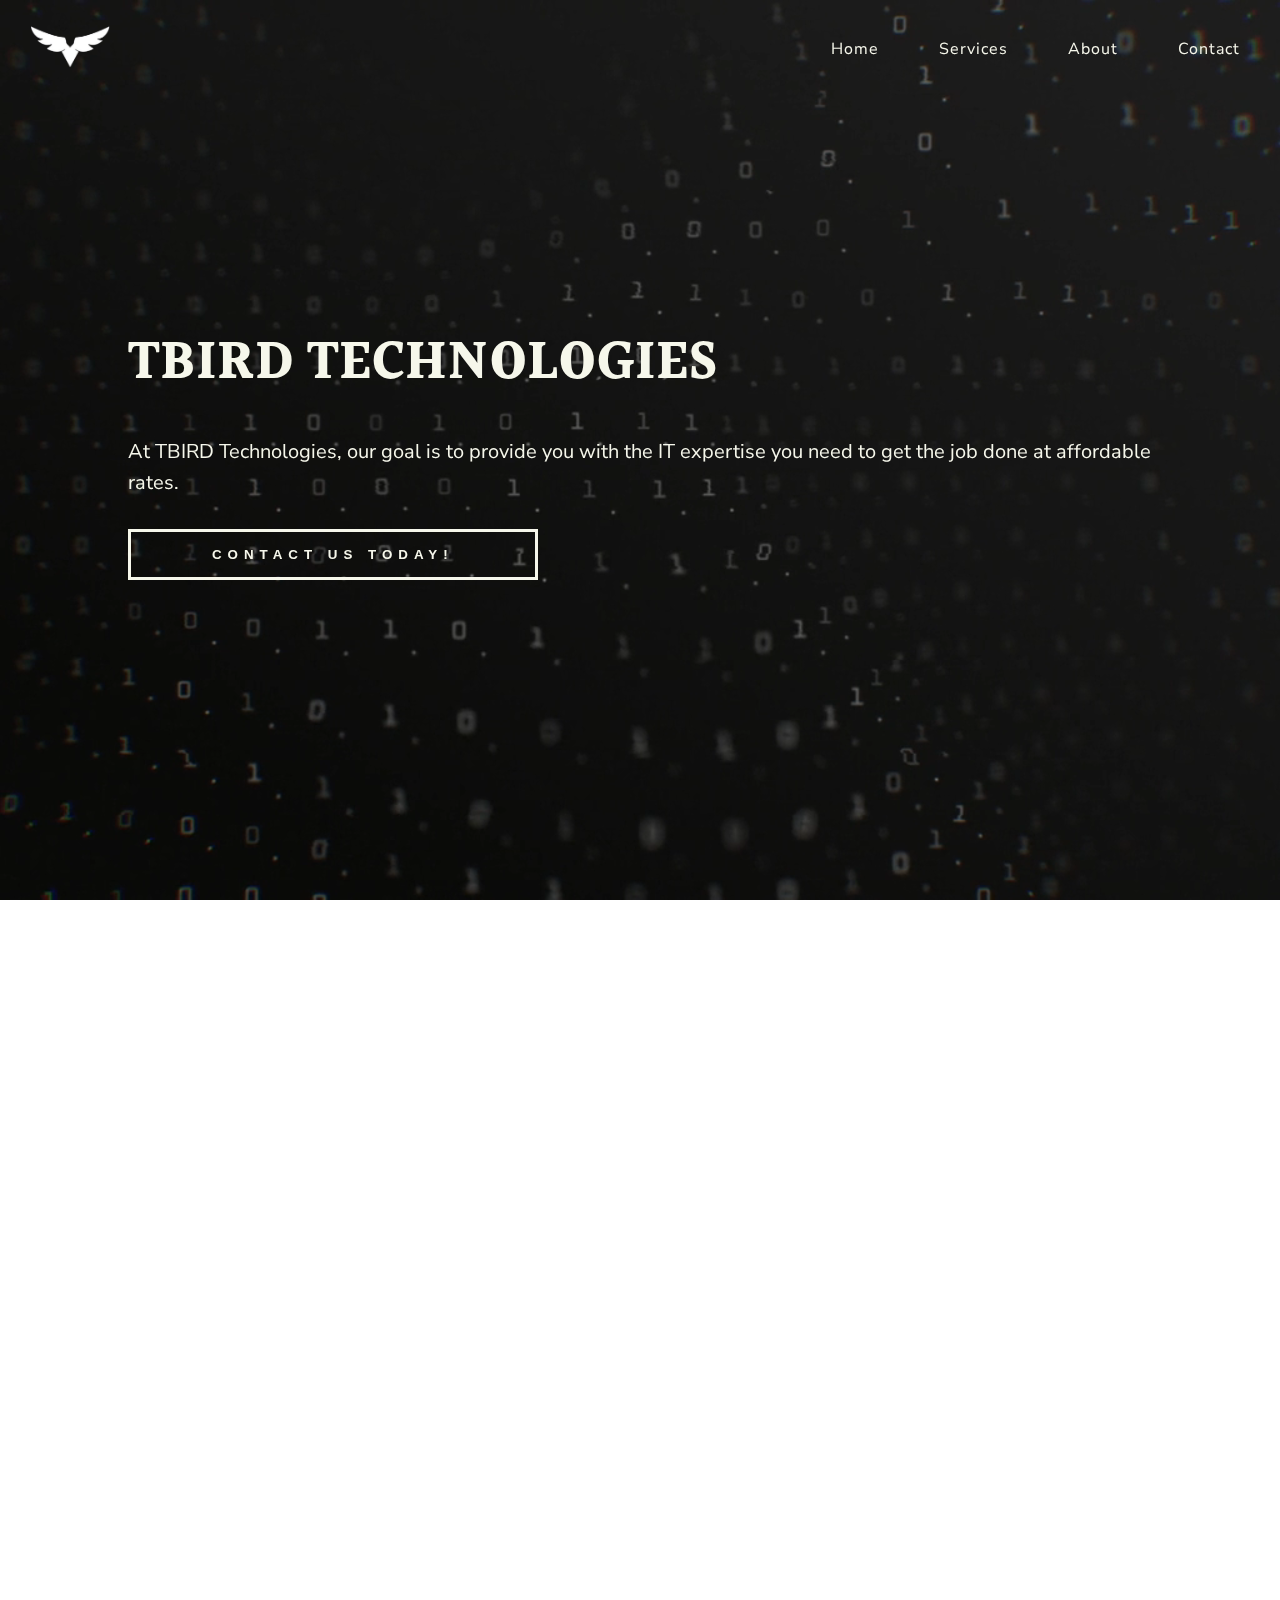
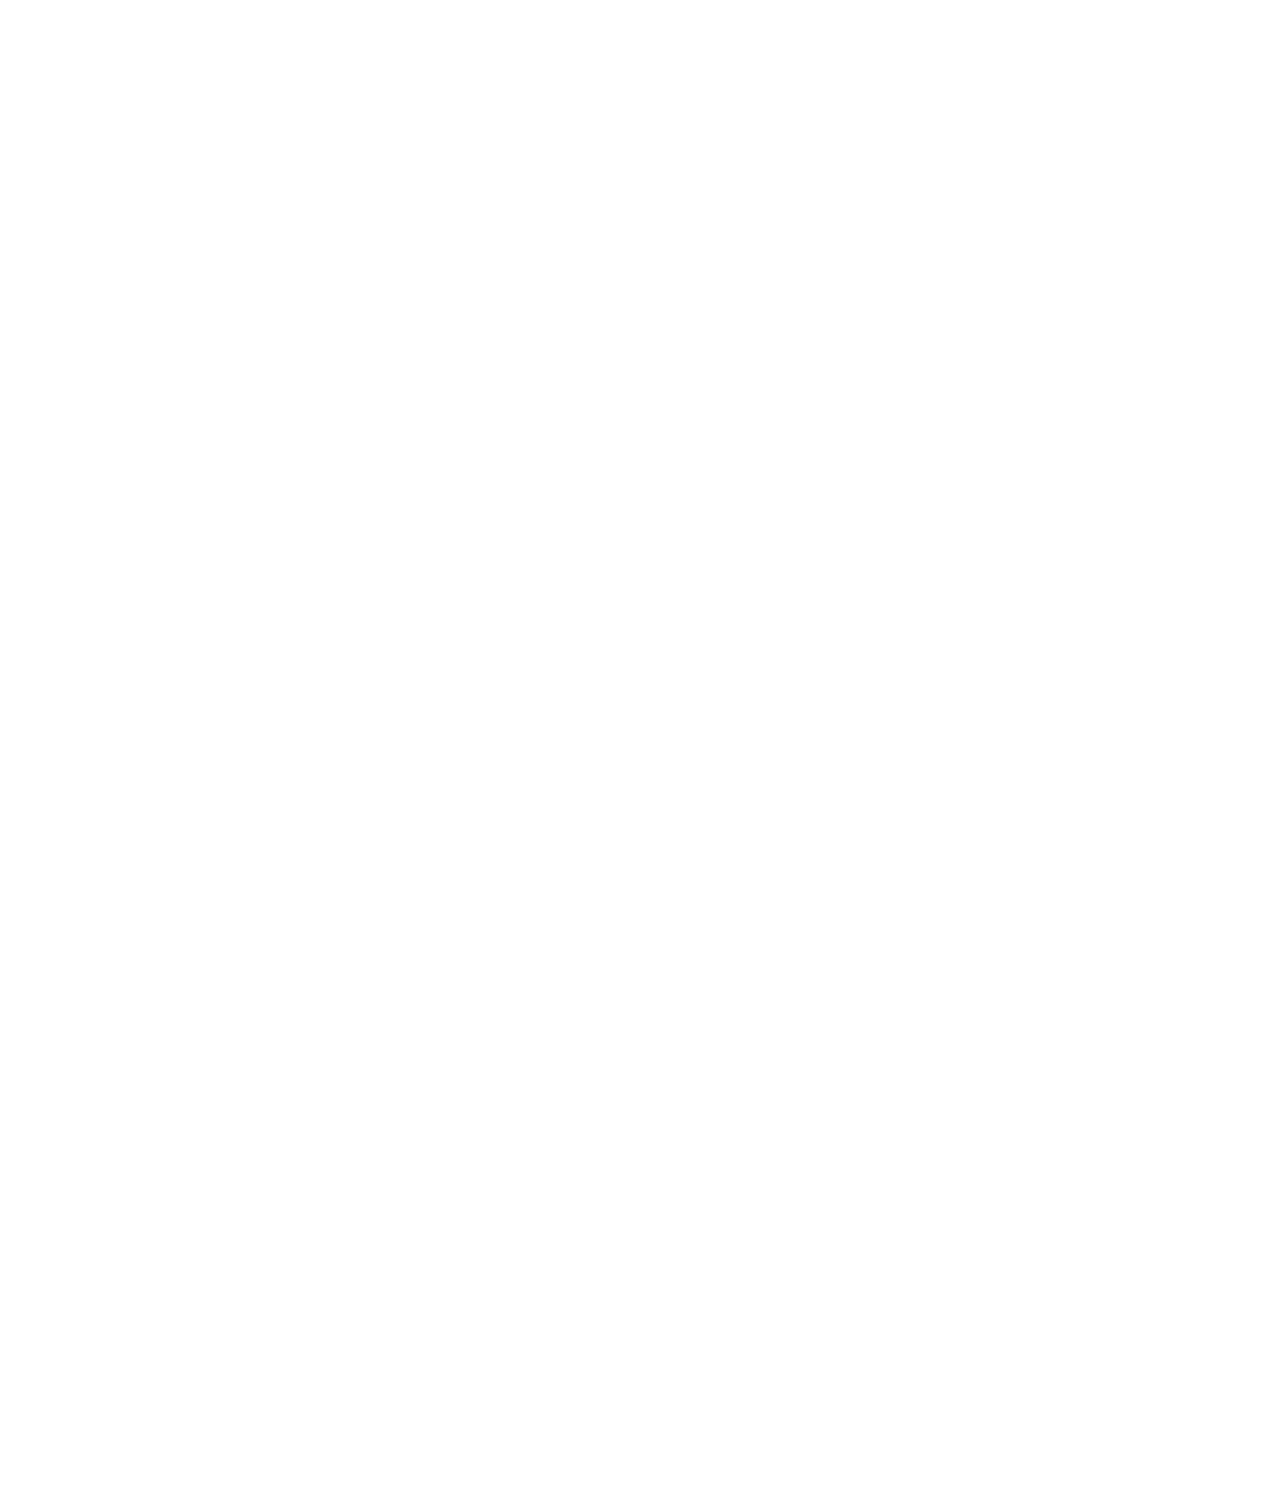
<file: index.html>
<!DOCTYPE html>
<html lang="en">
<head>
    <meta charset="UTF-8">
    <meta http-equiv="X-UA-Compatible" content="IE=edge">
    <meta name="viewport" content="width=device-width, initial-scale=1.0">
    <link rel="stylesheet" href="https://cdnjs.cloudflare.com/ajax/libs/font-awesome/5.15.2/css/all.min.css?_cacheOverride=1615753035643">
    <link rel="preconnect" href="https://fonts.googleapis.com">
    <link rel="preconnect" href="https://fonts.gstatic.com" crossorigin>
    <link href="https://fonts.googleapis.com/css2?family=Halant:wght@400;700&family=Nunito+Sans&display=swap" rel="stylesheet">
    <link href="https://cdn.jsdelivr.net/npm/bootstrap@5.3.0-alpha3/dist/css/bootstrap.min.css" rel="stylesheet" integrity="sha384-KK94CHFLLe+nY2dmCWGMq91rCGa5gtU4mk92HdvYe+M/SXH301p5ILy+dN9+nJOZ" crossorigin="anonymous">
    <link rel="stylesheet" href="nav.css">
    <link rel="stylesheet" href="style.css">
    <link rel="stylesheet" href="https://cdnjs.cloudflare.com/ajax/libs/font-awesome/6.4.0/css/all.min.css">
    <script src="https://cdnjs.cloudflare.com/ajax/libs/jquery/3.7.0/jquery.min.js"></script>
    <link rel="icon" type="faviocn/iso" sizes="16x16" href="images/logo_prof-removebg-preview.ico">
    <title>TBIRD Technologies</title>
</head>
<body>

    <header class="nav-content">
      <div id="brand"><a href="/"><img src="images/logo_prof-removebg-preview.png" alt="Logo"></a></div>
      <nav>
        <ul>
          <li><a href="index.html">Home</a></li>
          <li><a href="services.html">Services</a></li>
          <li><a href="about.html">About</a></li>
          <li><a href="contact.html">Contact</a></li>
        </ul>
      </nav>
      <div id="hamburger-icon" onclick="toggleMobileMenu(this)">
        <div class="bar1"></div>
        <div class="bar2"></div>
        <div class="bar3"></div>
        <ul class="mobile-menu">
          <li><a href="index.html">Home</a></li>
          <li><a href="services.html">Services</a></li>
          <li><a href="about.html">About</a></li>
          <li><a href="contact.html">Contact</a></li>
        </ul>
      </div>
    </header>

    <main>
        <video autoplay muted loop playsinline>
            <source src="video/technology_-_17078 (720p).mp4" type="video/mp4" />
          </video>

          <div class="content-left">
            <h1>TBIRD Technologies</h1>
            <p>At TBIRD Technologies, our goal is to provide you with the IT expertise you need to get the job done at affordable rates.</p>
            <button class="cta" onclick="location.href='contact.html'">Contact Us Today!</button>
        </div>
    </main>

          <!-- Services Section  -->
          <section class="services">

            <div id="header">
              <h1>JUST A FEW OF THE SERVICES WE OFFER</h1>
              </div>

          <div class="ag-format-container">
            <div class="ag-services_box">
              <div class="ag-services_item">
                <a href="#" class="ag-services-item_link">
                  <div class="ag-services-item_bg"></div>
          
                  <div class="ag-services-item_title">
                    New Installs
                  </div>

                </a>
              </div>
          
              <div class="ag-services_item">
                <a href="#" class="ag-services-item_link">
                  <div class="ag-services-item_bg"></div>
          
                  <div class="ag-services-item_title">
                    Virus/Malware Removal
                  </div>
          
                </a>
              </div>
          
              <div class="ag-services_item">
                <a href="#" class="ag-services-item_link">
                  <div class="ag-services-item_bg"></div>
          
                  <div class="ag-services-item_title">
                    Data Recovery
                  </div>
      
                </a>
              </div>


            </div>
            <div class="service-button">
            <button class="cta-services" onclick="location.href='services.html'">VIEW A FULL LIST OF SERVICES</button>
          </div>
          </div>

        </section>

        <!-- Business Hours Section -->
        <div class="business">
        <div class="demo-bg">
          <div class="row">
            <div class="col-sm-3"></div>
          <div class="col-sm-6" id="center">
          <div class="business-hours">
          <h2 class="title">Opening Hours</h2>
          <ul class="list-unstyled opening-hours">
          <li>Sunday: <span class="pull-right">Closed</span></li>
          <li>Monday: <span class="pull-right">8:00 AM - 5:00 PM</span></li>
          <li>Tuesday: <span class="pull-right">8:00 AM - 5:00 PM</span></li>
          <li>Wednesday: <span class="pull-right">8:00 AM - 5:00 PM</span></li>
          <li>Thursday: <span class="pull-right">8:00 AM - 5:00 PM</span></li>
          <li>Friday: <span class="pull-right">8:00 AM - 5:00 PM</span></li>
          <li>Saturday: <span class="pull-right">8:00 AM - 12:00 PM</span></li>
          </ul>
          </div>
          </div>
          <div class="col-sm-6"></div>
          </div>
          </div>
        </div>

        <!-- Footer -->


        <div class="footer-dark border-top">
          <footer>
              <div class="container">
                  <div class="row">
                      <div class="col-md-4 item text">
                          <h3>Address</h3>
                          <p>Greeneville, TN, United States 37743</p>
                      </div>

                      <div class="col-md-4 item text">
                        <h3>Phone Number</h3>
                        <p>423-390-8435</p>
                    </div>

                    <div class="col-md-4 item text">
                      <h3>Email</h3>
                      <p>tyler@tbirdtechnologies.com</p>
                  </div>
                  </div>
                  <p class="copyright">TBIRD Technologies © 2024</p>
              </div>
          </footer>
      </div>
        

        <!-- JavaScript -->
    <script src="https://cdn.jsdelivr.net/npm/bootstrap@5.3.0-alpha3/dist/js/bootstrap.bundle.min.js" integrity="sha384-ENjdO4Dr2bkBIFxQpeoTz1HIcje39Wm4jDKdf19U8gI4ddQ3GYNS7NTKfAdVQSZe" crossorigin="anonymous"></script>
    <script src="script.js"></script>
    <script src="sticky-nav.js"></script>
</body>
</html>
</file>
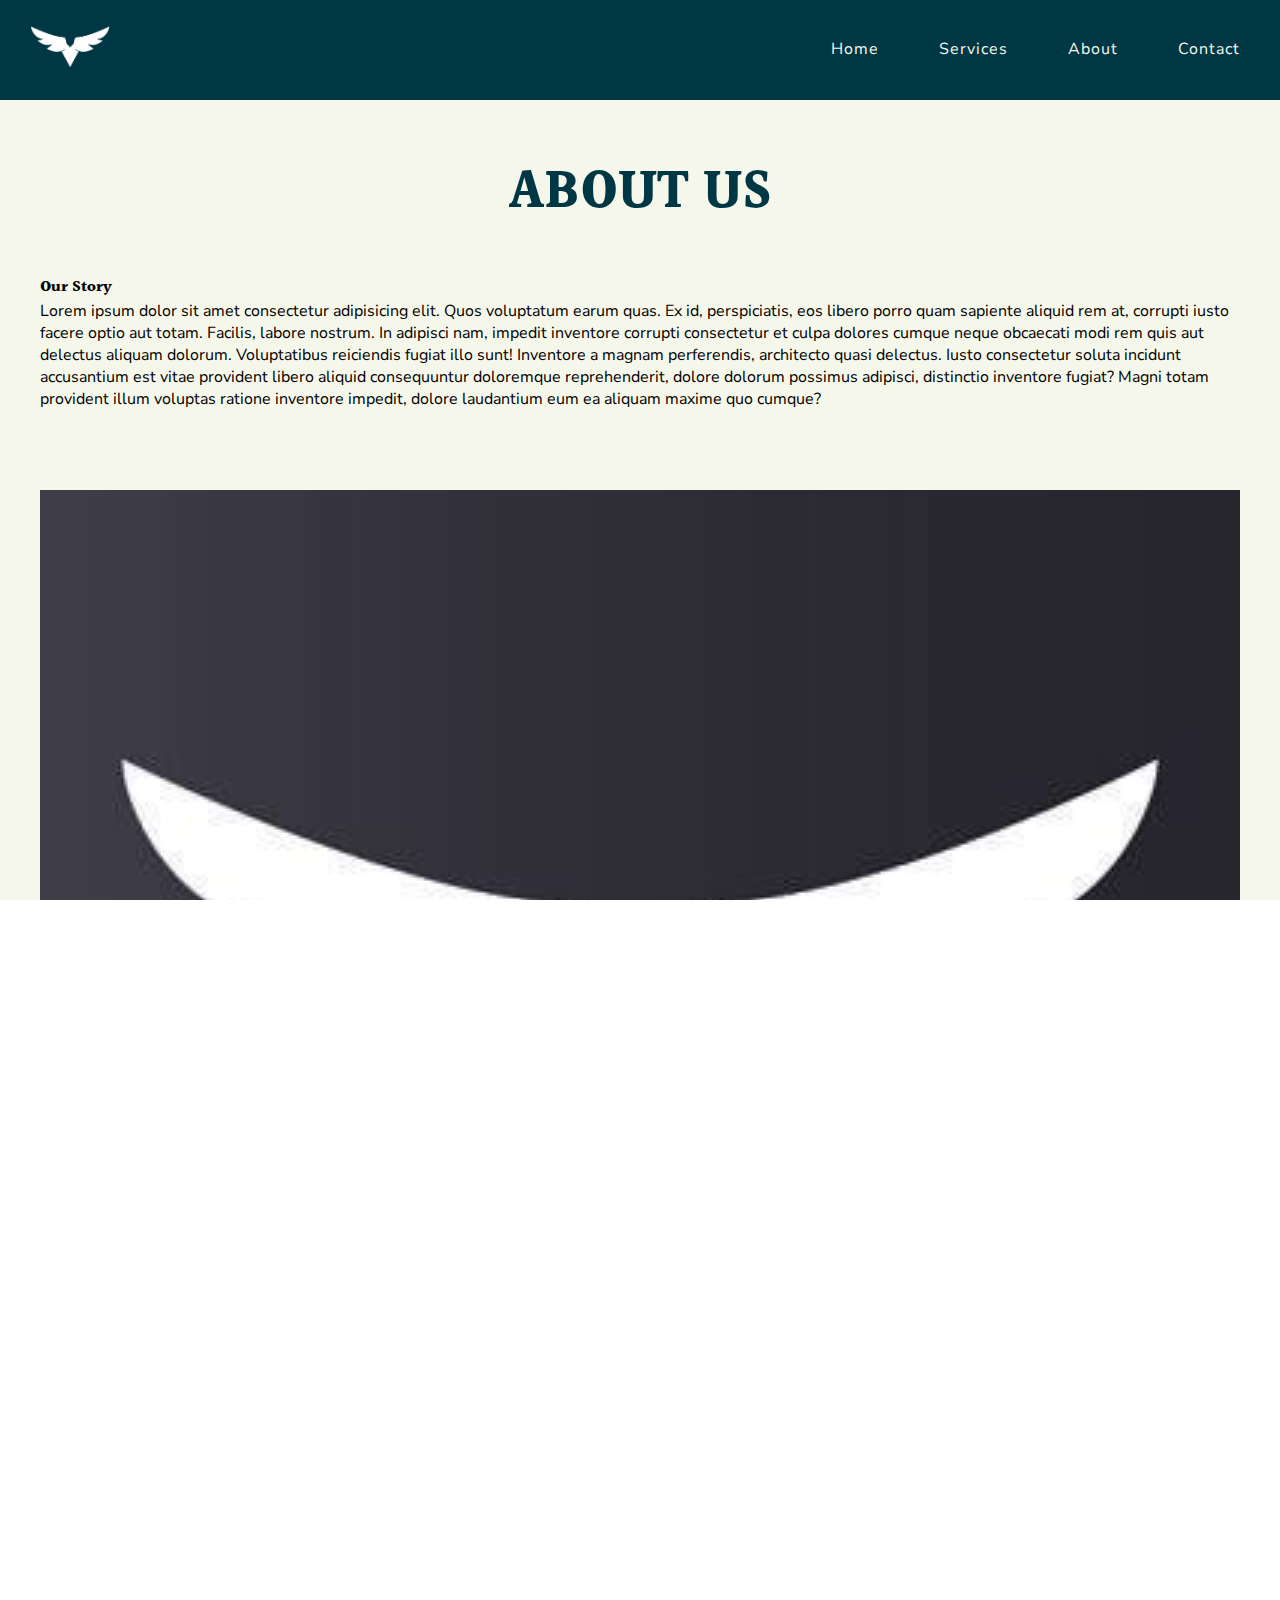
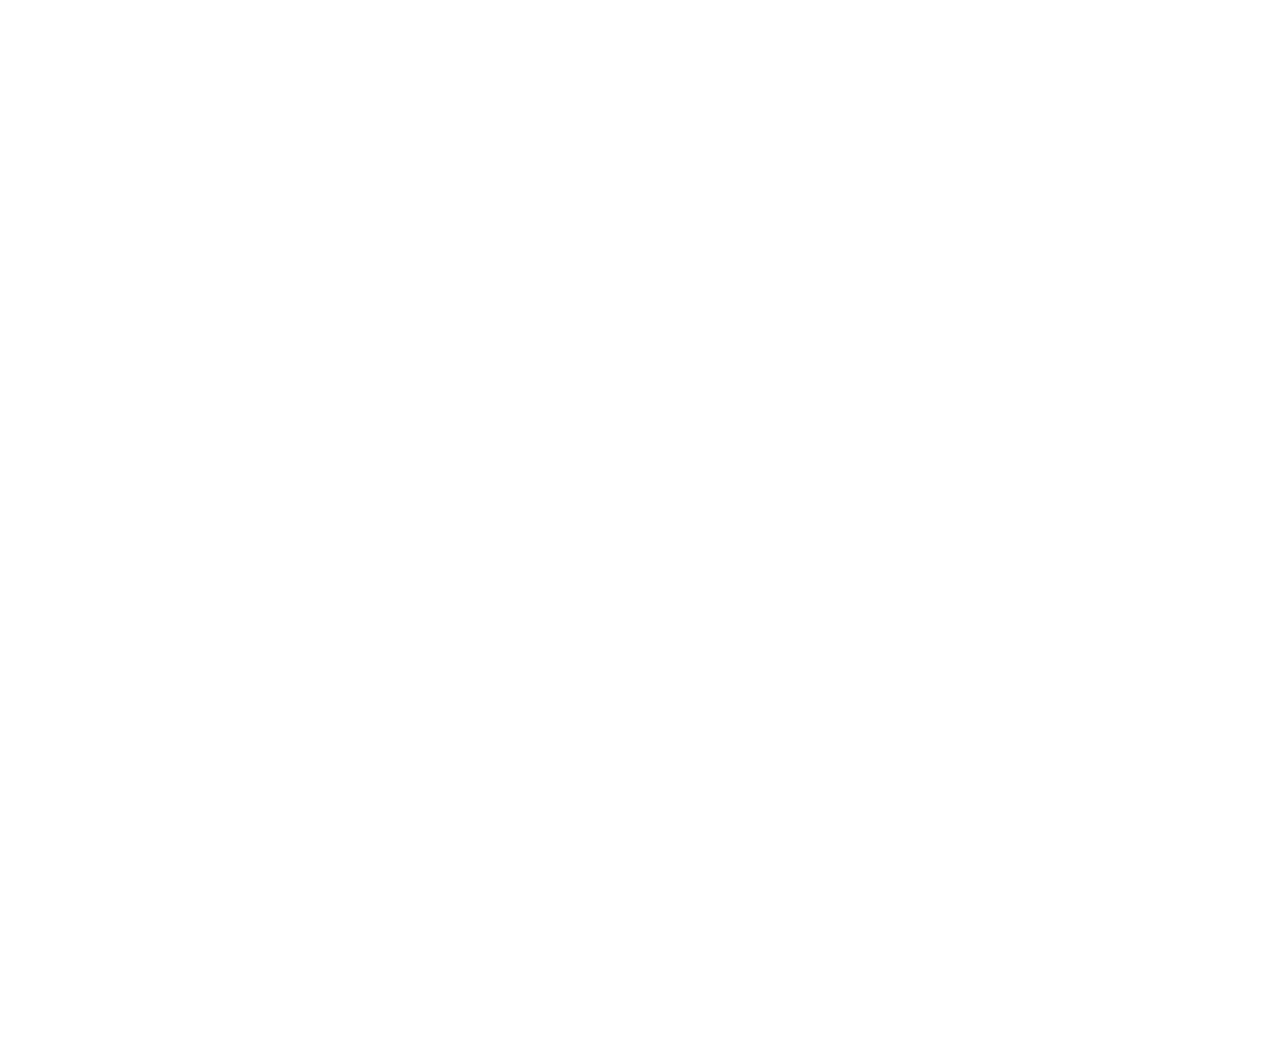
<file: about.html>
<!DOCTYPE html>
<html lang="en">
    <meta charset="UTF-8">
    <meta http-equiv="X-UA-Compatible" content="IE=edge">
    <meta name="viewport" content="width=device-width, initial-scale=1.0">
    <link rel="stylesheet" href="https://cdnjs.cloudflare.com/ajax/libs/font-awesome/5.15.2/css/all.min.css?_cacheOverride=1615753035643">
    <link rel="preconnect" href="https://fonts.googleapis.com">
    <link rel="preconnect" href="https://fonts.gstatic.com" crossorigin>
    <link href="https://fonts.googleapis.com/css2?family=Halant:wght@400;700&family=Nunito+Sans&display=swap" rel="stylesheet">
    <link href="https://cdn.jsdelivr.net/npm/bootstrap@5.3.0-alpha3/dist/css/bootstrap.min.css" rel="stylesheet" integrity="sha384-KK94CHFLLe+nY2dmCWGMq91rCGa5gtU4mk92HdvYe+M/SXH301p5ILy+dN9+nJOZ" crossorigin="anonymous">
    <link rel="stylesheet" href="nav.css">
    <link rel="stylesheet" href="style.css">
    <link rel="stylesheet" href="https://cdnjs.cloudflare.com/ajax/libs/font-awesome/6.4.0/css/all.min.css">
    <script src="https://cdnjs.cloudflare.com/ajax/libs/jquery/3.7.0/jquery.min.js"></script>
    <link rel="icon" type="faviocn/iso" sizes="16x16" href="images/logo_prof-removebg-preview.ico">
    <title>About - TBIRD Technologies</title>
<body>
    <header class="nav-content sticking">
        <div id="brand"><a href="/"><img src="images/logo_prof-removebg-preview.png" alt="Logo"></a></div>
        <nav>
          <ul>
            <li><a href="index.html">Home</a></li>
            <li><a href="services.html">Services</a></li>
            <li><a href="about.html">About</a></li>
            <li><a href="contact.html">Contact</a></li>
          </ul>
        </nav>
        <div id="hamburger-icon" onclick="toggleMobileMenu(this)">
          <div class="bar1"></div>
          <div class="bar2"></div>
          <div class="bar3"></div>
          <ul class="mobile-menu">
            <li><a href="index.html">Home</a></li>
            <li><a href="services.html">Services</a></li>
            <li><a href="about.html">About</a></li>
            <li><a href="contact.html">Contact</a></li>
          </ul>
        </div>
      </header>

        <section class="about-page">

        <div id="header">
            <h1>ABOUT US</h1>
        </div>

        <div class="container">
          <div class="row d-flex justify-content-center">

            <div class="col-md-6" id="description">
              <h4>Our Story</h4>
              <p>Lorem ipsum dolor sit amet consectetur adipisicing elit. Quos voluptatum earum quas. Ex id, perspiciatis, eos libero porro quam sapiente aliquid rem at, corrupti iusto facere optio aut totam. Facilis, labore nostrum. In adipisci nam, impedit inventore corrupti consectetur et culpa dolores cumque neque obcaecati modi rem quis aut delectus aliquam dolorum. Voluptatibus reiciendis fugiat illo sunt! Inventore a magnam perferendis, architecto quasi delectus. Iusto consectetur soluta incidunt accusantium est vitae provident libero aliquid consequuntur doloremque reprehenderit, dolore dolorum possimus adipisci, distinctio inventore fugiat? Magni totam provident illum voluptas ratione inventore impedit, dolore laudantium eum ea aliquam maxime quo cumque?</p>
            </div>

            <div class="col-md-6 justify-content-center" id="picture">
              <img class="img-responsive center-block" src="images/logo_prof.jpeg" alt="">
            </div>

          </div>

            <div class="row">

              <div class="col-4 d-flex justify-content-center text-center">
                <div class="card mb-5">
                  <div class="row g-0">
                    <div class="col-md-3">
                      <i class="fa-solid fa-clock fa-5x" style="color: #fda856;"></i>
                    </div>
                    <div class="col-md-9">
                      <div class="card-body">
                        <h1 class="card-title">8+</h1>
                        <p class="card-text">Years</p>
                      </div>
                    </div>
                  </div>
                </div>
              </div>

              <div class="col-4 d-flex justify-content-center text-center">
                <div class="card mb-5">
                  <div class="row g-0">
                    <div class="col-md-3">
                      <i class="fa-sharp fa-solid fa-users fa-4x" style="color: #fda856;"></i>
                    </div>
                    <div class="col-md-9">
                      <div class="card-body">
                        <h1 class="card-title">50+</h1>
                        <p class="card-text">Clients</p>
                      </div>
                    </div>
                  </div>
                </div>
              </div>

              <div class="col-4 d-flex justify-content-center text-center">
                <div class="card mb-5">
                  <div class="row g-0">
                    <div class="col-md-3">
                      <i class="fa-sharp fa-solid fa-diagram-project fa-5x" style="color: #fda856;"></i>
                    </div>
                    <div class="col-md-9">
                      <div class="card-body">
                        <h1 class="card-title">200</h1>
                        <p class="card-text">Projects</p>
                      </div>
                    </div>
                  </div>
                </div>
              </div>

            </div>


        </div>

        </section>

                <!-- Footer -->


                <div class="footer-dark border-top">
                    <footer>
                        <div class="container">
                            <div class="row">
                                <div class="col-md-4 item text">
                                    <h3>Address</h3>
                                    <p>Greeneville, TN, United States 37743</p>
                                </div>
          
                                <div class="col-md-4 item text">
                                  <h3>Phone Number</h3>
                                  <p>423-390-8435</p>
                              </div>
          
                              <div class="col-md-4 item text">
                                <h3>Email</h3>
                                <p>tbirdtechnologies@gmail.com</p>
                            </div>
                            </div>
                            <p class="copyright">TBIRD Technologies © 2023</p>
                        </div>
                    </footer>
                </div>

    <!-- JavaScript -->
    <script src="https://cdn.jsdelivr.net/npm/bootstrap@5.3.0-alpha3/dist/js/bootstrap.bundle.min.js" integrity="sha384-ENjdO4Dr2bkBIFxQpeoTz1HIcje39Wm4jDKdf19U8gI4ddQ3GYNS7NTKfAdVQSZe" crossorigin="anonymous"></script>
    <script src="script.js"></script>
</body>
</html>
</file>
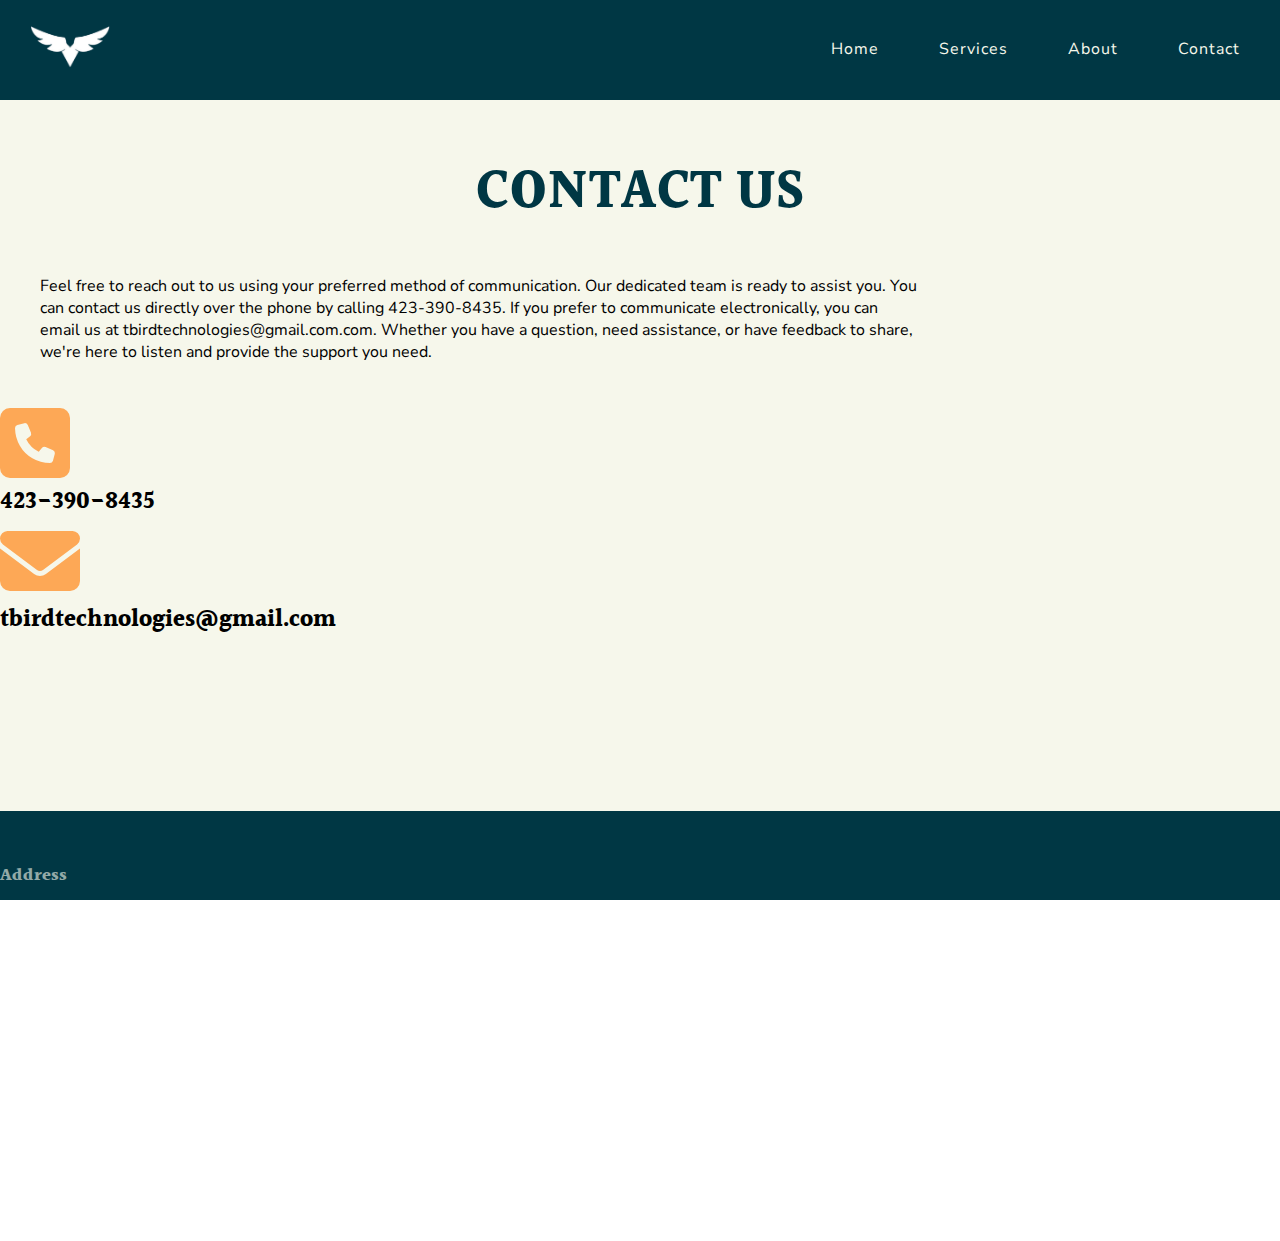
<file: contact.html>
<!DOCTYPE html>
<html lang="en">
    <meta charset="UTF-8">
    <meta http-equiv="X-UA-Compatible" content="IE=edge">
    <meta name="viewport" content="width=device-width, initial-scale=1.0">
    <link rel="stylesheet" href="https://cdnjs.cloudflare.com/ajax/libs/font-awesome/5.15.2/css/all.min.css?_cacheOverride=1615753035643">
    <link rel="preconnect" href="https://fonts.googleapis.com">
    <link rel="preconnect" href="https://fonts.gstatic.com" crossorigin>
    <link href="https://fonts.googleapis.com/css2?family=Halant:wght@400;700&family=Nunito+Sans&display=swap" rel="stylesheet">
    <link href="https://cdn.jsdelivr.net/npm/bootstrap@5.3.0-alpha3/dist/css/bootstrap.min.css" rel="stylesheet" integrity="sha384-KK94CHFLLe+nY2dmCWGMq91rCGa5gtU4mk92HdvYe+M/SXH301p5ILy+dN9+nJOZ" crossorigin="anonymous">
    <link rel="stylesheet" href="nav.css">
    <link rel="stylesheet" href="style.css">
    <link rel="stylesheet" href="https://cdnjs.cloudflare.com/ajax/libs/font-awesome/6.4.0/css/all.min.css">
    <script src="https://cdnjs.cloudflare.com/ajax/libs/jquery/3.7.0/jquery.min.js"></script>
    <link rel="icon" type="faviocn/iso" sizes="16x16" href="images/logo_prof-removebg-preview.ico">
    <title>About - TBIRD Technologies</title>
<body>
    <header class="nav-content sticking">
        <div id="brand"><a href="/"><img src="images/logo_prof-removebg-preview.png" alt="Logo"></a></div>
        <nav>
          <ul>
            <li><a href="index.html">Home</a></li>
            <li><a href="services.html">Services</a></li>
            <li><a href="about.html">About</a></li>
            <li><a href="contact.html">Contact</a></li>
          </ul>
        </nav>
        <div id="hamburger-icon" onclick="toggleMobileMenu(this)">
          <div class="bar1"></div>
          <div class="bar2"></div>
          <div class="bar3"></div>
          <ul class="mobile-menu">
            <li><a href="index.html">Home</a></li>
            <li><a href="services.html">Services</a></li>
            <li><a href="about.html">About</a></li>
            <li><a href="contact.html">Contact</a></li>
          </ul>
        </div>
      </header>

        <section class="contact-page">

        <div id="header">
            <h1>CONTACT US</h1>
        </div>

        <div class="container">

          <div class="row d-flex justify-content-center">

            <div class="col-md-6" id="description">
              <p>Feel free to reach out to us using your preferred method of communication. Our dedicated team is ready to assist you. You can contact us directly over the phone by calling 423-390-8435. If you prefer to communicate electronically, you can email us at tbirdtechnologies@gmail.com.com. Whether you have a question, need assistance, or have feedback to share, we're here to listen and provide the support you need.</p>
            </div>

          </div>

          <div class="row" id="symbols">

            <div class="col-6 d-flex justify-content-center text-center">
              <div class="card mb-5">
                <div class="row g-0">
                  <div class="col-md-12">
                    <i class="fa-sharp fa-solid fa-square-phone fa-5x" style="color: #fda856;"></i>
                    <div class="card-body">
                      <h2 class="card-title">423-390-8435</h1>
                    </div>
                  </div>
                </div>
              </div>
            </div>

            <div class="col-6 d-flex justify-content-center text-center">
              <div class="card mb-5">
                <div class="row g-0">
                  <div class="col-md-12">
                    <i class="fa-solid fa-envelope fa-5x" style="color: #fda856;"></i>
                    <div class="card-body">
                      <h2 class="card-title">tbirdtechnologies@gmail.com</h1>
                    </div>
                  </div>
                </div>
              </div>
            </div>

          </div>
        </div>

        </section>

                <!-- Footer -->


                <div class="footer-dark border-top">
                    <footer>
                        <div class="container">
                            <div class="row">
                                <div class="col-md-4 item text">
                                    <h3>Address</h3>
                                    <p>Greeneville, TN, United States 37743</p>
                                </div>
          
                                <div class="col-md-4 item text">
                                  <h3>Phone Number</h3>
                                  <p>423-390-8435</p>
                              </div>
          
                              <div class="col-md-4 item text">
                                <h3>Email</h3>
                                <p>tbirdtechnologies@gmail.com</p>
                            </div>
                            </div>
                            <p class="copyright">TBIRD Technologies © 2023</p>
                        </div>
                    </footer>
                </div>

    <!-- JavaScript -->
    <script src="https://cdn.jsdelivr.net/npm/bootstrap@5.3.0-alpha3/dist/js/bootstrap.bundle.min.js" integrity="sha384-ENjdO4Dr2bkBIFxQpeoTz1HIcje39Wm4jDKdf19U8gI4ddQ3GYNS7NTKfAdVQSZe" crossorigin="anonymous"></script>
    <script src="script.js"></script>
</body>
</html>
</file>
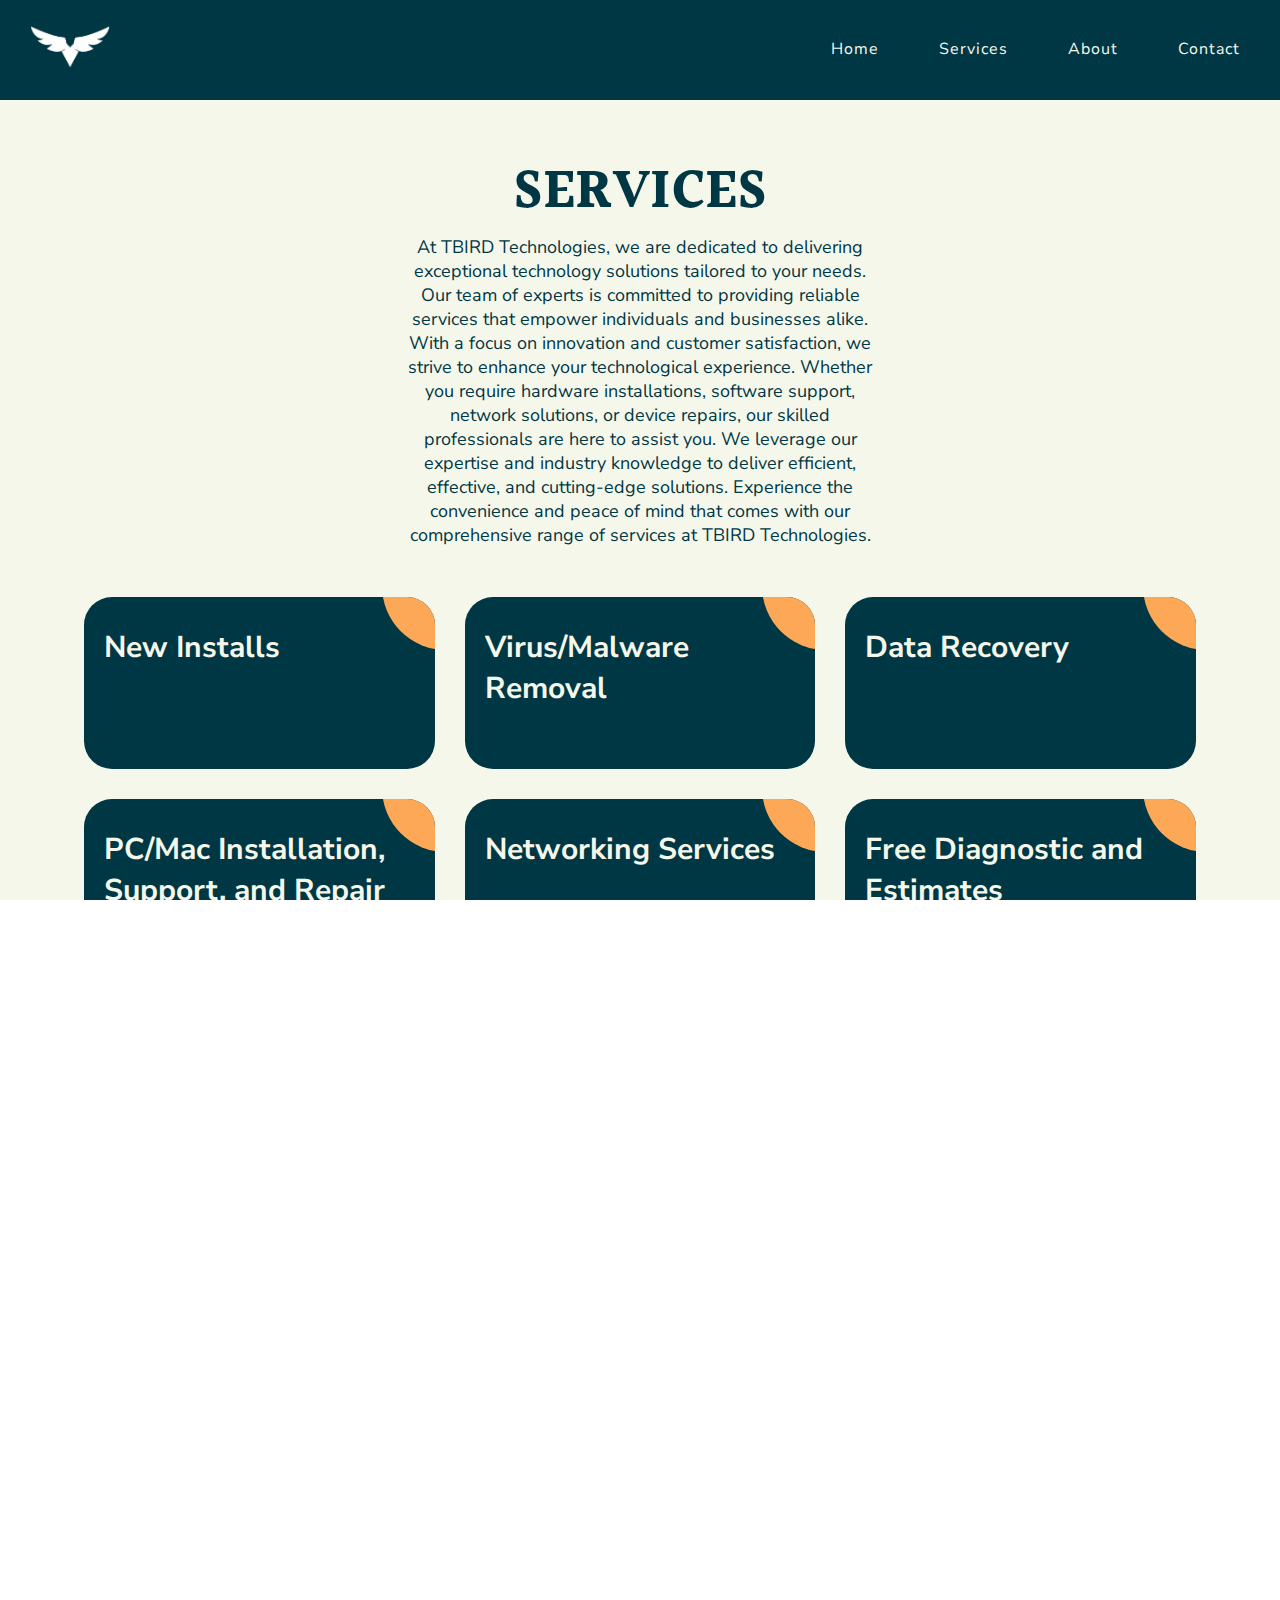
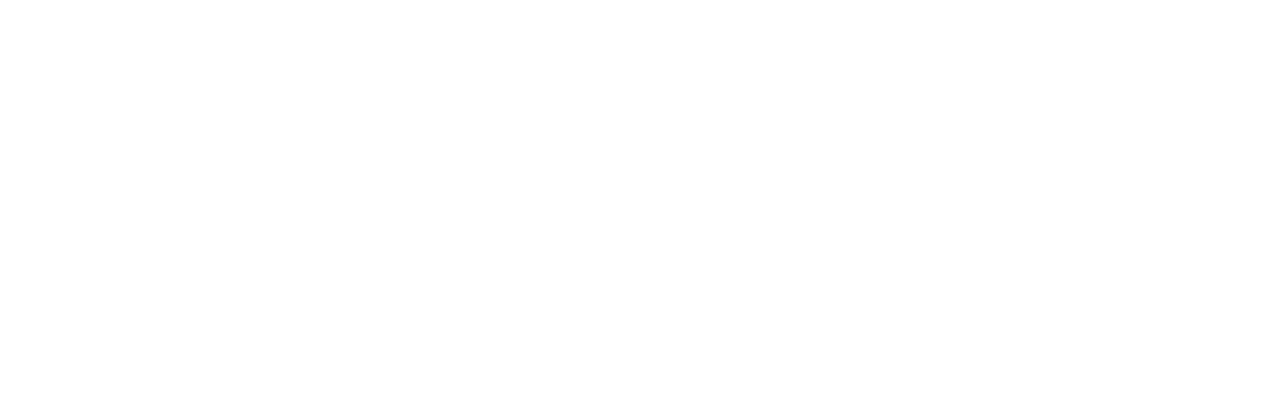
<file: services.html>
<!DOCTYPE html>
<html lang="en">
    <meta charset="UTF-8">
    <meta http-equiv="X-UA-Compatible" content="IE=edge">
    <meta name="viewport" content="width=device-width, initial-scale=1.0">
    <link rel="stylesheet" href="https://cdnjs.cloudflare.com/ajax/libs/font-awesome/5.15.2/css/all.min.css?_cacheOverride=1615753035643">
    <link rel="preconnect" href="https://fonts.googleapis.com">
    <link rel="preconnect" href="https://fonts.gstatic.com" crossorigin>
    <link href="https://fonts.googleapis.com/css2?family=Halant:wght@400;700&family=Nunito+Sans&display=swap" rel="stylesheet">
    <link href="https://cdn.jsdelivr.net/npm/bootstrap@5.3.0-alpha3/dist/css/bootstrap.min.css" rel="stylesheet" integrity="sha384-KK94CHFLLe+nY2dmCWGMq91rCGa5gtU4mk92HdvYe+M/SXH301p5ILy+dN9+nJOZ" crossorigin="anonymous">
    <link rel="stylesheet" href="nav.css">
    <link rel="stylesheet" href="style.css">

    <script src="https://cdnjs.cloudflare.com/ajax/libs/jquery/3.7.0/jquery.min.js"></script>
    <link rel="icon" type="faviocn/iso" sizes="16x16" href="images/logo_prof-removebg-preview.ico">
    <title>Services - TBIRD Technologies</title>
<body>
    <header class="nav-content sticking">
        <div id="brand"><a href="/"><img src="images/logo_prof-removebg-preview.png" alt="Logo"></a></div>
        <nav>
          <ul>
            <li><a href="index.html">Home</a></li>
            <li><a href="services.html">Services</a></li>
            <li><a href="about.html">About</a></li>
            <li><a href="contact.html">Contact</a></li>
          </ul>
        </nav>
        <div id="hamburger-icon" onclick="toggleMobileMenu(this)">
          <div class="bar1"></div>
          <div class="bar2"></div>
          <div class="bar3"></div>
          <ul class="mobile-menu">
            <li><a href="index.html">Home</a></li>
            <li><a href="services.html">Services</a></li>
            <li><a href="about.html">About</a></li>
            <li><a href="contact.html">Contact</a></li>
          </ul>
        </div>
      </header>

        <section class="services">

        <div id="header">
            <h1>SERVICES</h1>
            <p>At TBIRD Technologies, we are dedicated to delivering exceptional technology solutions tailored to your needs. Our team of experts is committed to providing reliable services that empower individuals and businesses alike. With a focus on innovation and customer satisfaction, we strive to enhance your technological experience. Whether you require hardware installations, software support, network solutions, or device repairs, our skilled professionals are here to assist you. We leverage our expertise and industry knowledge to deliver efficient, effective, and cutting-edge solutions. Experience the convenience and peace of mind that comes with our comprehensive range of services at TBIRD Technologies.</p>
        </div>
  
            <div class="ag-format-container">
              <div class="ag-services_box">
                <div class="ag-services_item">
                  <a href="#" class="ag-services-item_link">
                    <div class="ag-services-item_bg"></div>
            
                    <div class="ag-services-item_title">
                      New Installs
                    </div>
  
                  </a>
                </div>
            
                <div class="ag-services_item">
                  <a href="#" class="ag-services-item_link">
                    <div class="ag-services-item_bg"></div>
            
                    <div class="ag-services-item_title">
                      Virus/Malware Removal
                    </div>
            
                  </a>
                </div>
            
                <div class="ag-services_item">
                  <a href="#" class="ag-services-item_link">
                    <div class="ag-services-item_bg"></div>
            
                    <div class="ag-services-item_title">
                      Data Recovery
                    </div>
        
                  </a>
                </div>
  
                <div class="ag-services_item">
                  <a href="#" class="ag-services-item_link">
                    <div class="ag-services-item_bg"></div>
            
                    <div class="ag-services-item_title">
                      PC/Mac Installation, Support, and Repair
                    </div>
        
                  </a>
                </div>
  
                <div class="ag-services_item">
                  <a href="#" class="ag-services-item_link">
                    <div class="ag-services-item_bg"></div>
            
                    <div class="ag-services-item_title">
                      Networking Services
                    </div>
        
                  </a>
                </div>
  
                <div class="ag-services_item">
                  <a href="#" class="ag-services-item_link">
                    <div class="ag-services-item_bg"></div>
            
                    <div class="ag-services-item_title">
                      Free Diagnostic and Estimates
                    </div>
        
                  </a>
                </div>

                <div class="ag-services_item">
                  <a href="#" class="ag-services-item_link">
                    <div class="ag-services-item_bg"></div>
            
                    <div class="ag-services-item_title">
                      Firewall Insallation and Management
                    </div>
        
                  </a>
                </div>

                <div class="ag-services_item">
                  <a href="#" class="ag-services-item_link">
                    <div class="ag-services-item_bg"></div>
            
                    <div class="ag-services-item_title">
                      Router Installation and Management
                    </div>
        
                  </a>
                </div>

                <div class="ag-services_item">
                  <a href="#" class="ag-services-item_link">
                    <div class="ag-services-item_bg"></div>
            
                    <div class="ag-services-item_title">
                      iPad / iPhone Repair
                    </div>
        
                  </a>
                </div>

                <div class="ag-services_item">
                  <a href="#" class="ag-services-item_link">
                    <div class="ag-services-item_bg"></div>
            
                    <div class="ag-services-item_title">
                      Switch Installation and Management
                    </div>
        
                  </a>
                </div>

                <div class="ag-services_item">
                  <a href="#" class="ag-services-item_link">
                    <div class="ag-services-item_bg"></div>
            
                    <div class="ag-services-item_title">
                      VoIP
                    </div>
        
                  </a>
                </div>

                <div class="ag-services_item">
                  <a href="#" class="ag-services-item_link">
                    <div class="ag-services-item_bg"></div>
            
                    <div class="ag-services-item_title">
                      Wireless Networking
                    </div>
        
                  </a>
                </div>
  
              </div>
              <div class="contact-button">
              <button class="cta-services" onclick="location.href='contact.html'">Contact Us Today!</button>
            </div>
            </div>
        </section>

                <!-- Footer -->


                <div class="footer-dark border-top">
                    <footer>
                        <div class="container">
                            <div class="row">
                                <div class="col-md-4 item text">
                                    <h3>Address</h3>
                                    <p>Greeneville, TN, United States 37743</p>
                                </div>
          
                                <div class="col-md-4 item text">
                                  <h3>Phone Number</h3>
                                  <p>423-390-8435</p>
                              </div>
          
                              <div class="col-md-4 item text">
                                <h3>Email</h3>
                                <p>tbirdtechnologies@gmail.com</p>
                            </div>
                            </div>
                            <p class="copyright">TBIRD Technologies © 2023</p>
                        </div>
                    </footer>
                </div>

    <!-- JavaScript -->
    <script src="https://cdn.jsdelivr.net/npm/bootstrap@5.3.0-alpha3/dist/js/bootstrap.bundle.min.js" integrity="sha384-ENjdO4Dr2bkBIFxQpeoTz1HIcje39Wm4jDKdf19U8gI4ddQ3GYNS7NTKfAdVQSZe" crossorigin="anonymous"></script>
    <script src="script.js"></script>
</body>
</html>
</file>
<file: nav.css>
:root {
  --main: #003744;
  --accent: #F6F7EB;
  --cta: #FDA856;

  /* Gradient color palette */
  /* --grad2: #FDA856;
  --grad3: #f1ad43;
  --grad4: #efa634;
  --grad5: #ee9f24;
  --grad6: #ed9914;
  --grad7: #df8f11;
  --grad8: #cf8510;
  --grad9: #bf7b0f;
  --grad10: #af700e;
  --grad11: #a0660c;
  --grad12: #905c0b; */
}


    header a {
    text-decoration: none;
  }
  
  header {
    padding: 0 20px;
    height: 50px;
    display: flex;
    justify-content: space-between;
    width: 100%;
  }
  
  #brand {
    font-weight: bold;
    font-size: 18px;
    display: flex;
    align-items: center;
    padding-top: 50px;
    padding-left: 100px;
  }

  #brand img {

    width: 150px;

    }
  
  li {
    padding: 55px;
    font-family: 'Nunito Sans', serif;
}

ol, ul {
    padding-left: 0px;
  }

  ul {
    list-style: none;
    height: 100%;
    display: flex;
    align-items: center;
    justify-content: space-around;
    padding-right: 300px;
  }
  
  ul a {
    color: var(--accent);
  }
  
  ul li {
    padding: 25px;
    margin-left: 10px;
  }

li a {    
    letter-spacing: 1px;
}
li a::after {
    content: '';
    display: block;
    height: 2px;
    width: 0;
    background: var(--cta);
    transition: all .5s;
}

li a:hover::after {
    width: 100%;
}

/* Open menu styling */
.open .mobile-menu li a {    
    letter-spacing: 5px;
}

.open .mobile-menu li a::after {
    content: '';
    display: block;
    height: 2px;
    width: 0;
    background: var(--main);
    transition: all .5s;
}

.open .mobile-menu li a:hover::after {
    width: 100%;
}

  
  #hamburger-icon {
    margin: auto 0;
    display: none;
    cursor: pointer;
  }
  
  #hamburger-icon div {
    width: 35px;
    height: 3px;
    background-color: var(--accent);
    margin: 6px 0;
    transition: 0.4s;
  }
  
  .open .bar1 {
    -webkit-transform: rotate(-45deg) translate(-6px, 6px);
    transform: rotate(-45deg) translate(-6px, 6px);
  }
  
  .open .bar2 {
    opacity: 0;
  }
  
  .open .bar3 {
    -webkit-transform: rotate(45deg) translate(-6px, -8px);
    transform: rotate(45deg) translate(-6px, -8px);
  }
  
  .open .mobile-menu {
    display: flex;
    flex-direction: column;
    align-items: center;
    justify-content: flex-start;
    background-color: var(--cta);
    font-size: 23px;
  }
  
  .mobile-menu {
    display: none;
    position: absolute;
    top: 80px;
    left: 0;
    height: calc(100vh - 50px);
    width: 100%;
  }

  
  .mobile-menu li {
    margin-bottom: 10px;
    padding-top: 50px;;
  }

  nav {
    width: auto;
  }

  
  @media only screen and (max-width: 768px) {
    header nav {
      display: none;
    }
  
    #hamburger-icon {
      display: block;
      padding-right: 15px;
    }

    #brand {
        padding-left: 15px;
        padding-top: 20px;
    }

    #brand img {
        width: 80px;
        padding-bottom: 20px;
    }
  }

  @media only screen and (max-width: 1440px) {
    header {
      width: 100%;
    }

    #brand {
        padding-left: 15px;
        padding-top: 20px;
        width: 30%;
    }

    #brand img {
        width: 80px;
        padding-bottom: 20px;
        margin-right: 0px;
    }
  }
</file>
<file: style.css>
:root {
  --main: #003744;
  --accent: #F6F7EB;
  --cta: #FDA856;
  --bg-grad: linear-gradient(40deg, rgba(253,168,86,1) 35%, rgba(0,55,68,1) 50%);
}

::-moz-selection {
  color: var(--accent);
  background-color: var(--cta);
}

::selection {
  color: var(--accent);
  background-color: var(--cta);
}

* {
  margin: 0;
  padding: 0;
  box-sizing: border-box;
}

html, body {
  font-family: "Nunito Sans", sans-serif;
  width: 100vw;
  height: 100vh;
  margin: 0;
  padding: 0;
  overflow-x: hidden;
}

h1, h2, h3, h4, h5, h6 {
  font-family: "Halant", serif;
}

a {
  text-decoration: none;
  color: #fff;
}

.containerr {
  height: 100px;
  display: flex;
  justify-content: space-around;
  align-items: center;
  padding-top: 20px;
}

.flex {
  display: flex;
  justify-content: space-between;
  align-items: center;
  font-size: 15px;
}

.nav-content.sticking {
  background: var(--main);
}

ol, ul {
  padding-left: 0px;
}

.nav-content,
.nav-content * {
  transition: 250ms;
}

.nav-content {
  background-color: none;
  padding: 0 15px 0;
  height: 100px;
  position: fixed;
  top: 0;
  left: 0;
  z-index: 99999;
  width: 100%;
}

img {
  margin-right: 700px;
  padding-bottom: 50px;
}

.nav li a {
  letter-spacing: 1px;
}

.nav li a::after {
  content: "";
  display: block;
  height: 2px;
  width: 0;
  background: var(--cta);
  transition: all 0.5s;
}

li a:hover::after {
  width: 100%;
}

.nav li:last-child {
  padding-right: 0;
}

video {
  -o-object-fit: cover;
     object-fit: cover;
  position: absolute;
  width: 100%;
  height: 100%;
  position: absolute;
  z-index: -999;
}

main {
  display: flex;
  height: 100vh;
  align-items: center;
  justify-content: center;
}

.content-left {
  width: 80%;
}

main h1 {
  font-size: 54px;
  color: var(--accent);
  text-transform: uppercase;
}

main p {
  font-size: 20px;
  font-weight: 400;
  color: var(--accent);
  line-height: 31.5px;
  margin: 30px 0;
}

.cta {
  padding: 15px 30px;
  background: none;
  color: var(--accent);
  outline: none;
  border: solid var(--accent);
  font-weight: 700;
  text-transform: uppercase;
  width: 40%;
  letter-spacing: 6px;
  transition: ease-out 0.25s;
}

.cta:hover {
  background: var(--cta);
  color: var(--main);
  border: solid var(--main);
  cursor: pointer;
  transition: ease-in 0.25s;
}

/* LANDING-SERVICES SECTION STYLING!! */
.service-button {
  width: 100%;
  display: flex;
  justify-content: center;
}

.cta-services {
  padding: 15px 30px;
  background: none;
  color: var(--main);
  outline: none;
  border: solid var(--main);
  font-weight: 700;
  text-transform: uppercase;
  width: 50%;
  letter-spacing: 5px;
}

.cta-services:hover {
  background: var(--main);
  color: var(--cta);
  border: solid var(--cta);
  cursor: pointer;
  transition: ease-in 0.25s;
}

.services {
  background: var(--accent);
  min-height: 100%;
}

#header {
  padding-top: 150px;
}

#header > h1 {
  text-align: center;
  font-size: 54px;
  color: var(--main);
}

.ag-format-container {
  width: 1142px;
  margin: 0 auto;
}

.ag-services_box {
  display: flex;
  align-items: flex-start;
  flex-wrap: wrap;
  padding: 50px 0;
}

.ag-services_item {
  flex-basis: calc(33.33333% - 30px);
  margin: 0 15px 30px;
  overflow: hidden;
  border-radius: 28px;
}

.ag-services-item_link {
  display: block;
  padding: 30px 20px;
  background: var(--main);
  overflow: hidden;
  position: relative;
  cursor: url(images/cursor.png), auto;
}

.ag-services-item_link:hover,
.ag-services-item_link:hover .ag-services-item_date {
  text-decoration: none;
  color: #FFF;
}

.ag-services-item_link:hover .ag-services-item_bg {
  transform: scale(10);
}

.ag-services-item_title {
  min-height: 87px;
  margin: 0 0 25px;
  overflow: hidden;
  font-weight: bold;
  font-size: 30px;
  color: var(--accent);
  z-index: 2;
  position: relative;
}

.ag-services-item_bg {
  height: 128px;
  width: 128px;
  background: var(--bg-grad);
  z-index: 1;
  position: absolute;
  top: -75px;
  right: -75px;
  border-radius: 50%;
  transition: all 0.5s ease;
}

.business {
  min-height: 706px;
  background-color: var(--accent);
}

.business ul {
  height: 100%;
  align-items: center;
  justify-content: space-around;
  display: block;
}

.demo-bg {
  background: var(--cta);
  padding-top: 70px;
  padding-bottom: 70px;
}

.business-hours {
  background: var(--main);
  padding: 40px 14px;
  position: relative;
}

.business-hours:before {
  content: "";
  width: 23px;
  height: 23px;
  background: #111;
  position: absolute;
  top: 5px;
  left: -12px;
  transform: rotate(-45deg);
  z-index: -1;
}

.business-hours .title {
  font-size: 43px;
  color: var(--accent);
  text-transform: uppercase;
  padding-left: 5px;
  border-left: 4px solid var(--cta);
}

.business-hours li {
  color: var(--accent);
  line-height: 30px;
  border-bottom: 1px solid var(--accent);
}

.business-hours li:last-child {
  border-bottom: none;
}

.business-hours .opening-hours li.today {
  color: var(--cta);
}

.col-sm-4 {
  background: #000;
}

.border-top {
  border-top: 1px solid var(--accent);
}

.footer-dark {
  padding: 50px 0;
  color: var(--accent);
  background-color: var(--main);
}

.footer-dark h3 {
  margin-top: 0;
  margin-bottom: 12px;
  font-size: 18px;
  opacity: 0.6;
}

@media (max-width: 767px) {
  .footer-dark .item:not(.social) {
    text-align: center;
    padding-bottom: 20px;
  }
}
.footer-dark .item.text {
  margin-bottom: 36px;
}

@media (max-width: 767px) {
  .footer-dark .item.text {
    margin-bottom: 0;
  }
}
.footer-dark .item.text p {
  margin-bottom: 0;
  font-size: 14px;
  color: var(--accent);
}

.footer-dark .item.social {
  text-align: center;
}

@media (max-width: 991px) {
  .footer-dark .item.social {
    text-align: center;
    margin-top: 20px;
  }
}
.footer-dark .copyright {
  text-align: center;
  padding-top: 24px;
  opacity: 0.3;
  font-size: 13px;
  margin-bottom: 0;
}

.contact-button {
  width: 100%;
  display: flex;
  justify-content: center;
  padding-bottom: 65px;
}

.services #header > p {
  text-align: center;
  font-size: 18px;
  padding: 0px 400px;
  color: var(--main);
}

.about-page {
  background: var(--accent);
}

.about-page .col-md-6 {
  padding: 40px;
}
.about-page .col-md-6 img {
  width: 100%;
  height: 100%;
}
.about-page .col-4 .card {
  border: none !important;
  background: var(--accent);
}
.about-page .col-4 .col-md-3 {
  display: flex;
  align-items: center;
  padding-right: 50px;
}

@media only screen and (max-width: 768px) {
  .about-page .col-md-6 {
    padding: 20px;
  }
  .about-page .col-md-6 img {
    width: 100%;
  }
  .about-page .col-4 .col-md-3 {
    display: block;
    padding-right: 0px;
  }
  .about-page .col-4 .col-md-3 i {
    font-size: 3em;
  }
}
.contact-page {
  background: var(--accent);
}

.contact-page {
  height: 90%;
}
.contact-page .card-title {
  font-size: 1.5rem;
}
.contact-page .footer-dark {
  position: relative;
  margin-top: -100px;
  clear: both;
}
.contact-page .col-md-6 {
  padding: 40px;
  width: 75%;
}
.contact-page .col-md-6 img {
  width: 100%;
  height: 100%;
}
.contact-page .col-6 .card {
  border: none !important;
  background: var(--accent);
}
.contact-page .col-6 .mb-5 {
  width: 100%;
}
.contact-page .col-6 .col-md-3 {
  display: flex;
  align-items: center;
  padding-right: 50px;
}

@media only screen and (max-width: 768px) {
  .contact-page .footer-dark {
    padding: 70px;
  }
  .contact-page .col-md-6 {
    padding: 20px;
    width: 100dvw;
  }
  .contact-page .col-md-6 img {
    width: 100%;
  }
  .contact-page .col-6 {
    width: 100%;
    margin-bottom: -70px;
  }
  .contact-page .col-6 .col-md-3 {
    display: block;
    padding-right: 0px;
  }
  .contact-page .col-6 .col-md-3 i {
    font-size: 3em;
  }
}
@media only screen and (max-width: 979px) {
  .ag-services_item {
    flex-basis: calc(50% - 30px);
  }
  .ag-services-item_title {
    font-size: 24px;
  }
}
@media only screen and (max-width: 768px) {
  .ag-format-container {
    width: 96%;
  }
}
@media only screen and (max-width: 1024px) {
  .ag-format-container {
    width: 100%;
  }
}
@media only screen and (max-width: 639px) {
  .ag-services_item {
    flex-basis: 100%;
  }
  .ag-services-item_title {
    min-height: 72px;
    line-height: 1;
    font-size: 20px;
  }
  .ag-services-item_link {
    padding: 22px 40px;
    height: 92px;
  }
  .ag-services-item_date-box {
    font-size: 16px;
  }
}
/* MEDIA QUERIES */
@media (max-width: 768px) {
  .containerr .nav {
    flex-direction: column;
  }
  .nav .logo {
    margin-bottom: 10px;
  }
  .containerr .nav li {
    padding: 1rem 1rem;
  }
  .containerr {
    width: 100%;
    padding-top: 85px;
  }
  .nav-content {
    padding: 0 0 0;
    height: 80px;
    width: 100%;
  }
  video {
    height: 100vh;
    width: 100%;
  }
  img {
    margin-right: auto;
  }
  .content-left {
    width: 90%;
  }
  main h1 {
    font-size: 43px;
  }
  main p {
    font-size: 18px;
    font-weight: 400;
  }
  .cta {
    padding: 15px 30px;
    background: none;
    color: var(--accent);
    outline: none;
    border: solid var(--accent);
    font-weight: 700;
    text-transform: uppercase;
    width: 90%;
    letter-spacing: 5px;
    font-size: 10px;
  }
  .cta-services {
    padding: 15px 30px;
    background: none;
    color: var(--main);
    outline: none;
    border: solid var(--main);
    font-weight: 700;
    text-transform: uppercase;
    width: 70%;
    letter-spacing: 5px;
    font-size: 12px;
  }
  .service-button {
    padding-bottom: 45px;
    width: 100%;
  }
  .ag-services_box {
    padding: 20px 0px;
  }
  #header {
    padding-top: 30px;
  }
  #header > h1 {
    text-align: center;
    font-size: 43px;
    color: var(--main);
  }
  .services #header > h1 {
    text-align: center;
    font-size: 43px;
    color: var(--main);
    padding-top: 60px;
  }
  .services #header > p {
    text-align: center;
    font-size: 16px;
    padding: 0px 30px;
  }
  .about-page #header > h1 {
    text-align: center;
    font-size: 43px;
    color: var(--main);
    padding-top: 60px;
  }
  .contact-page #header > h1 {
    text-align: center;
    font-size: 43px;
    color: var(--main);
    padding-top: 60px;
  }
  .demo-bg {
    padding-top: 0px;
    padding-bottom: 0px;
  }
  ul {
    padding-right: 0px;
  }
}
@media (max-width: 500px) {
  video {
    height: 100vh;
    width: 100%;
  }
}
@media (min-width: 768px) {
  ul {
    padding-right: 0px;
  }
  .ag-services-box {
    display: flex;
    align-items: flex-start;
    flex-wrap: wrap;
    padding: 50px 0;
  }
}

@media only screen and (max-width: 1024px) {
  .cta {
    width: 62%;
  }
  .services #header > p {
    padding: 0px 80px;
  }
}
</file>
